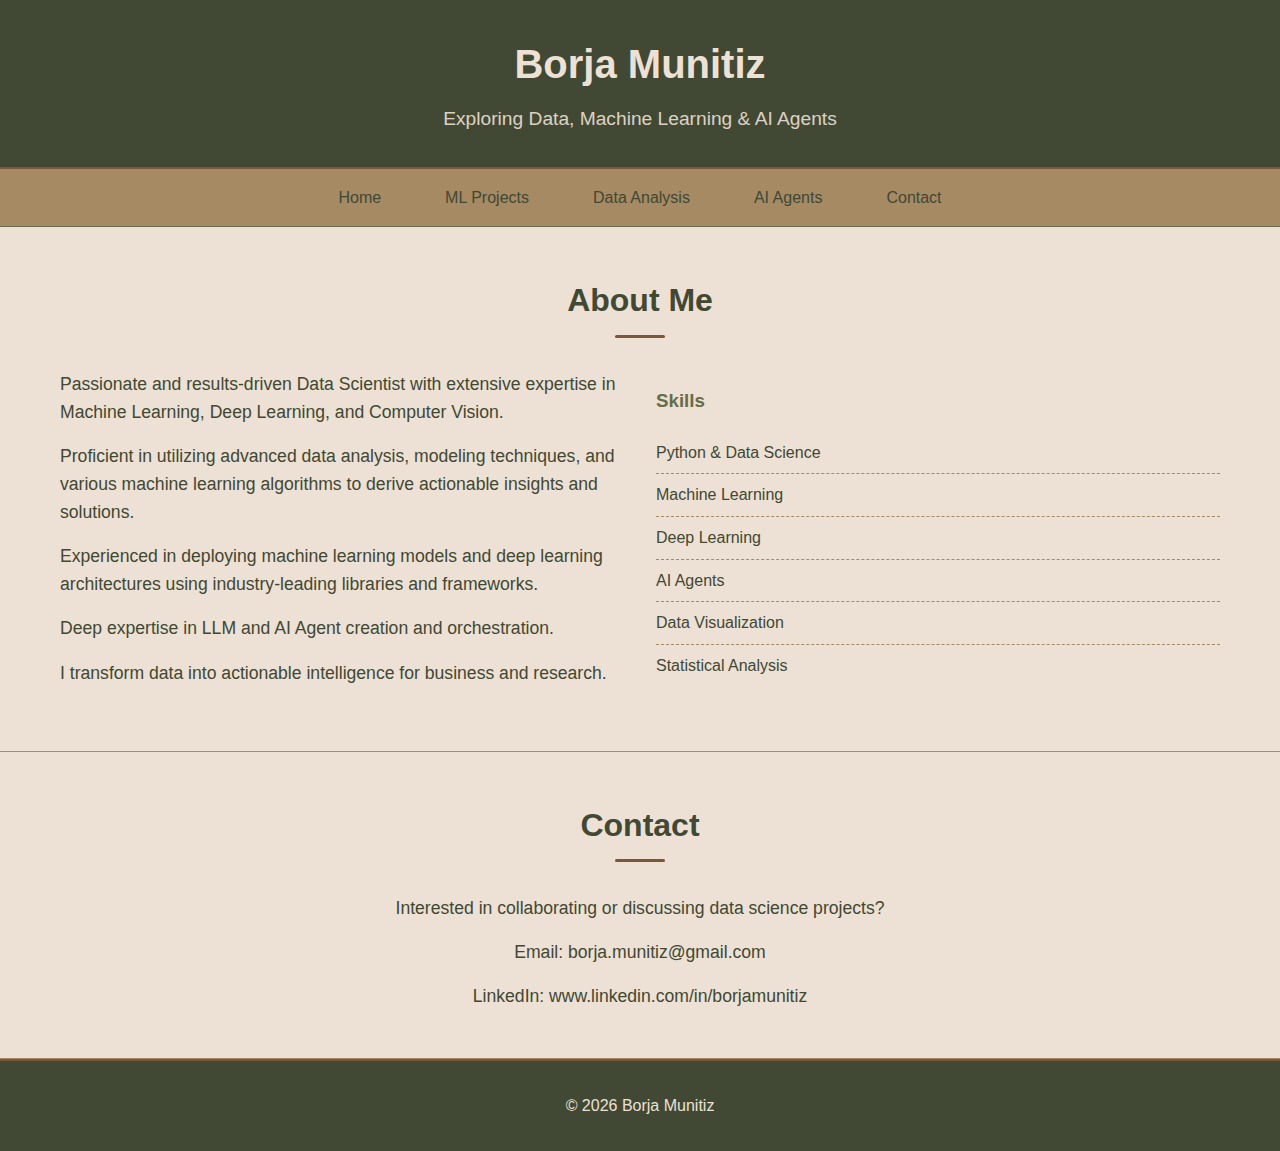
<file: index.html>
<!DOCTYPE html>
<html lang="en">
<head>
    <meta charset="UTF-8">
    <meta name="viewport" content="width=device-width, initial-scale=1.0">
    <title>Borja Munitiz</title>
    <link rel="stylesheet" href="styles.css">
</head>
<body>
    <header>
        <div class="container">
            <h1>Borja Munitiz</h1>
            <p>Exploring Data, Machine Learning & AI Agents</p>
        </div>
    </header>

    <nav>
        <div class="container">
            <ul>
                <li><a href="index.html">Home</a></li>
                <li><a href="ml.html">ML Projects</a></li>
                <li><a href="data-analysis.html">Data Analysis</a></li>
                <li><a href="ai-agents.html">AI Agents</a></li>
                <li><a href="contact.html">Contact</a></li>
            </ul>
        </div>
    </nav>

    <section id="about" class="section">
        <div class="container">
            <h2>About Me</h2>
            <div class="about-content">
                <div class="about-text">
                    <p>Passionate and results-driven Data Scientist with extensive expertise in Machine Learning, Deep Learning, and Computer Vision. 
                    <p>Proficient in utilizing advanced data analysis, modeling techniques, and various machine learning algorithms to derive actionable insights and solutions. </p>
                    <p>Experienced in deploying machine learning models and deep learning architectures using industry-leading libraries and frameworks.</p> 
                    <p>Deep expertise in LLM and AI Agent creation and orchestration.</p>
                    <p>I transform data into actionable intelligence for business and research.</p>
                </div>
                <div class="skills">
                    <h3>Skills</h3>
                    <ul>
                        <li>Python & Data Science</li>
                        <li>Machine Learning</li>
                        <li>Deep Learning</li>
                        <li>AI Agents</li>
                        <li>Data Visualization</li>
                        <li>Statistical Analysis</li>
                    </ul>
                </div>
            </div>
        </div>
    </section>


    <section id="contact" class="section">
        <div class="container">
            <h2>Contact</h2>
            <div class="contact-content">
                <div class="contact-info">
                    <p>Interested in collaborating or discussing data science projects?</p>
                    <p>Email: borja.munitiz@gmail.com</p>
                    <p>LinkedIn: www.linkedin.com/in/borjamunitiz</p>
                </div>
            </div>
        </div>
    </section>

    <footer>
        <div class="container">
            <p>&copy; 2026 Borja Munitiz</p>
        </div>
    </footer>
</body>
</html>
</file>
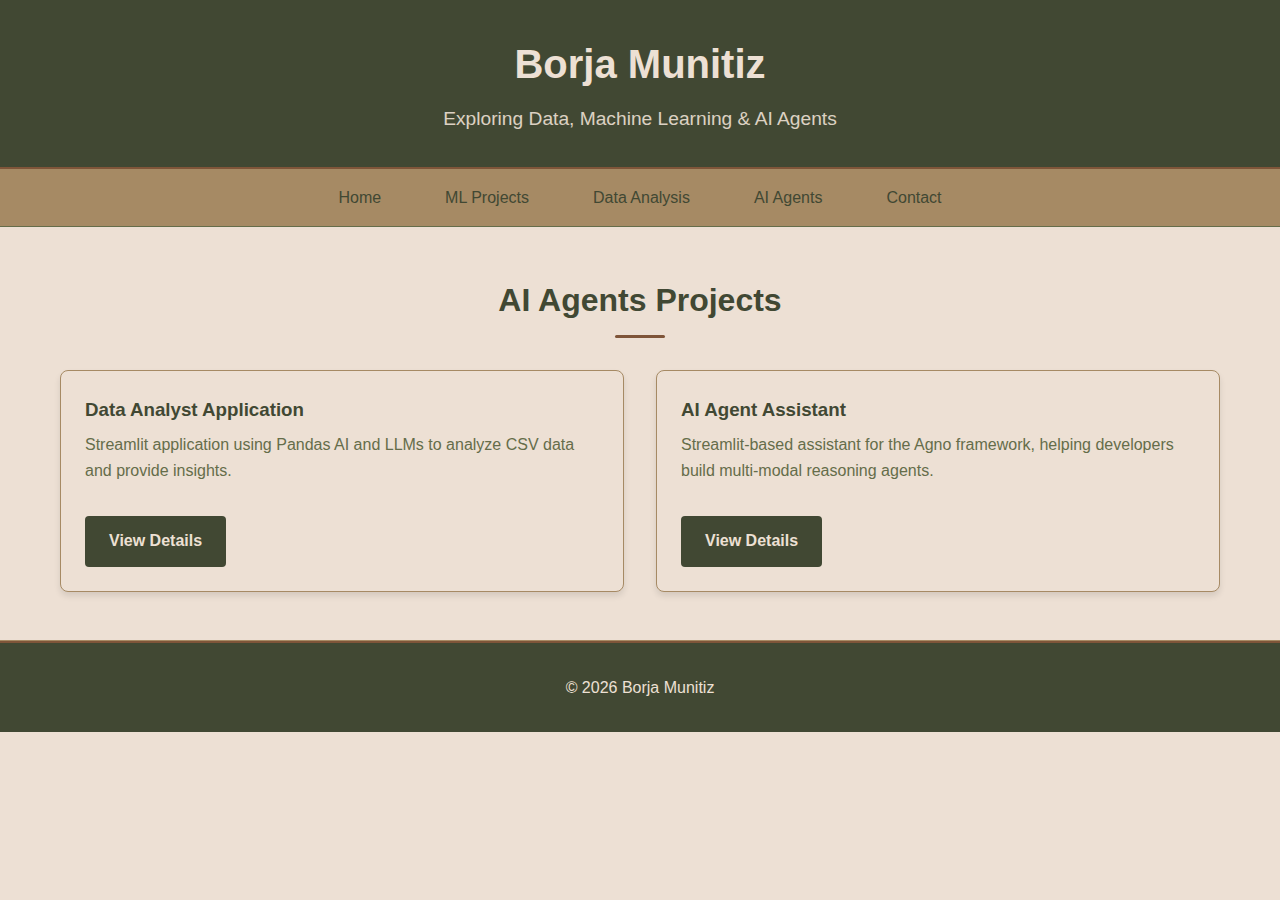
<file: ai-agents.html>
<!DOCTYPE html>
<html lang="en">
<head>
    <meta charset="UTF-8">
    <meta name="viewport" content="width=device-width, initial-scale=1.0">
    <title>AI Agents Projects - Borja Munitiz</title>
    <link rel="stylesheet" href="styles.css">
</head>
<body>
    <header>
        <div class="container">
            <h1>Borja Munitiz</h1>
            <p>Exploring Data, Machine Learning & AI Agents</p>
        </div>
    </header>

    <nav>
        <div class="container">
            <ul>
                <li><a href="index.html">Home</a></li>
                <li><a href="ml.html">ML Projects</a></li>
                <li><a href="data-analysis.html">Data Analysis</a></li>
                <li><a href="ai-agents.html">AI Agents</a></li>
                <li><a href="contact.html">Contact</a></li>
            </ul>
        </div>
    </nav>

    <section class="section">
        <div class="container">
            <h2>AI Agents Projects</h2>
            <div class="projects-grid">
                <div class="project-card">
                    <h3>Data Analyst Application</h3>
                    <p>Streamlit application using Pandas AI and LLMs to analyze CSV data and provide insights.</p>
                    <a href="ai-agents/data-analyst.html" class="btn">View Details</a>
                </div>
                <div class="project-card">
                    <h3>AI Agent Assistant</h3>
                    <p>Streamlit-based assistant for the Agno framework, helping developers build multi-modal reasoning agents.</p>
                    <a href="ai-agents/agent-assistant.html" class="btn">View Details</a>
                </div>
            </div>
        </div>
    </section>

    <footer>
        <div class="container">
            <p>&copy; 2026 Borja Munitiz</p>
        </div>
    </footer>
</body>
</html>
</file>
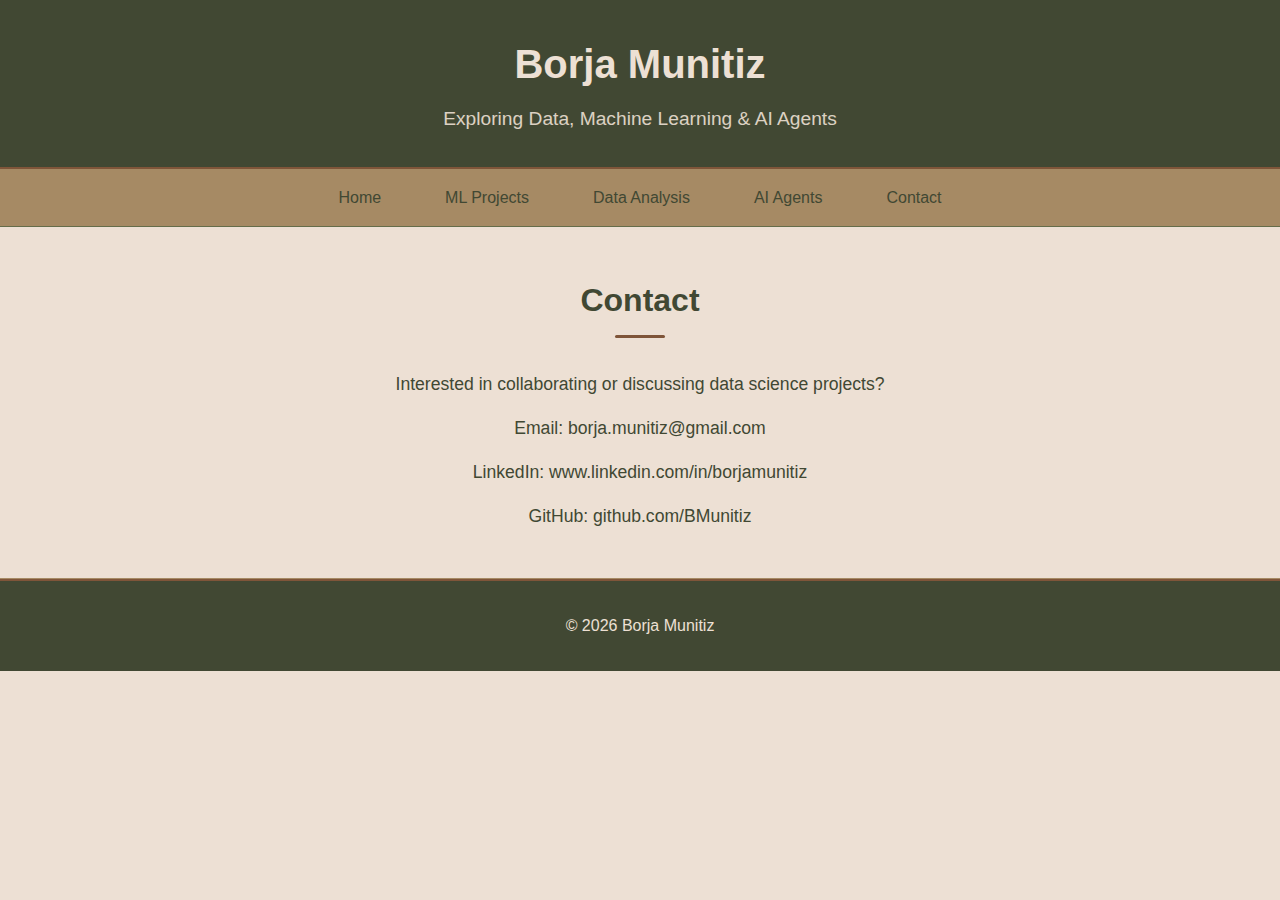
<file: contact.html>
<!DOCTYPE html>
<html lang="en">
<head>
    <meta charset="UTF-8">
    <meta name="viewport" content="width=device-width, initial-scale=1.0">
    <title>Contact - Borja Munitiz</title>
    <link rel="stylesheet" href="styles.css">
</head>
<body>
    <header>
        <div class="container">
            <h1>Borja Munitiz</h1>
            <p>Exploring Data, Machine Learning & AI Agents</p>
        </div>
    </header>

    <nav>
        <div class="container">
            <ul>
                <li><a href="index.html">Home</a></li>
                <li><a href="ml.html">ML Projects</a></li>
                <li><a href="data-analysis.html">Data Analysis</a></li>
                <li><a href="ai-agents.html">AI Agents</a></li>
                <li><a href="contact.html">Contact</a></li>
            </ul>
        </div>
    </nav>

    <section class="section">
        <div class="container">
            <h2>Contact</h2>
            <div class="contact-content">
                <div class="contact-info">
                    <p>Interested in collaborating or discussing data science projects?</p>
                    <p>Email: borja.munitiz@gmail.com</p>
                    <p>LinkedIn: www.linkedin.com/in/borjamunitiz</p>
                    <p>GitHub: github.com/BMunitiz</p>
                </div>
            </div>
        </div>
    </section>

    <footer>
        <div class="container">
            <p>&copy; 2026 Borja Munitiz</p>
        </div>
    </footer>
</body>
</html>
</file>
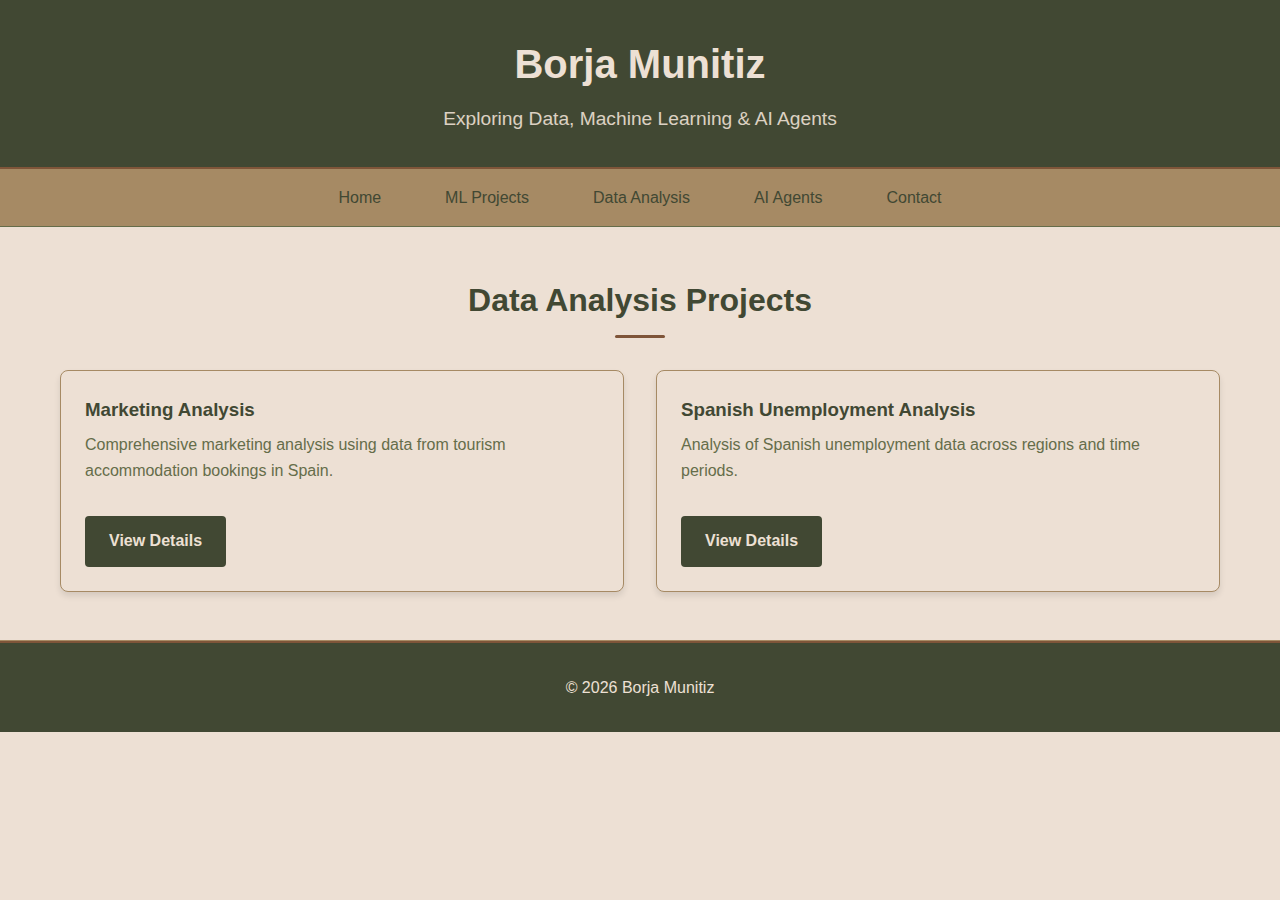
<file: data-analysis.html>
<!DOCTYPE html>
<html lang="en">
<head>
    <meta charset="UTF-8">
    <meta name="viewport" content="width=device-width, initial-scale=1.0">
    <title>Data Analysis Projects - Borja Munitiz</title>
    <link rel="stylesheet" href="styles.css">
</head>
<body>
    <header>
        <div class="container">
            <h1>Borja Munitiz</h1>
            <p>Exploring Data, Machine Learning & AI Agents</p>
        </div>
    </header>

    <nav>
        <div class="container">
            <ul>
                <li><a href="index.html">Home</a></li>
                <li><a href="ml.html">ML Projects</a></li>
                <li><a href="data-analysis.html">Data Analysis</a></li>
                <li><a href="ai-agents.html">AI Agents</a></li>
                <li><a href="contact.html">Contact</a></li>
            </ul>
        </div>
    </nav>

    <section class="section">
        <div class="container">
            <h2>Data Analysis Projects</h2>
            <div class="projects-grid">
                <div class="project-card">
                    <h3>Marketing Analysis</h3>
                    <p>Comprehensive marketing analysis using data from tourism accommodation bookings in Spain.</p>
                    <a href="data-analysis/marketing-analysis.html" class="btn">View Details</a>
                </div>
                 <div class="project-card">
                    <h3>Spanish Unemployment Analysis</h3>
                    <p>Analysis of Spanish unemployment data across regions and time periods.</p>
                    <a href="data-analysis/spanish-unemployment-analysis.html" class="btn">View Details</a>
                </div>
            </div>
        </div>
    </section>

    <footer>
        <div class="container">
            <p>&copy; 2026 Borja Munitiz</p>
        </div>
    </footer>
</body>
</html>
</file>
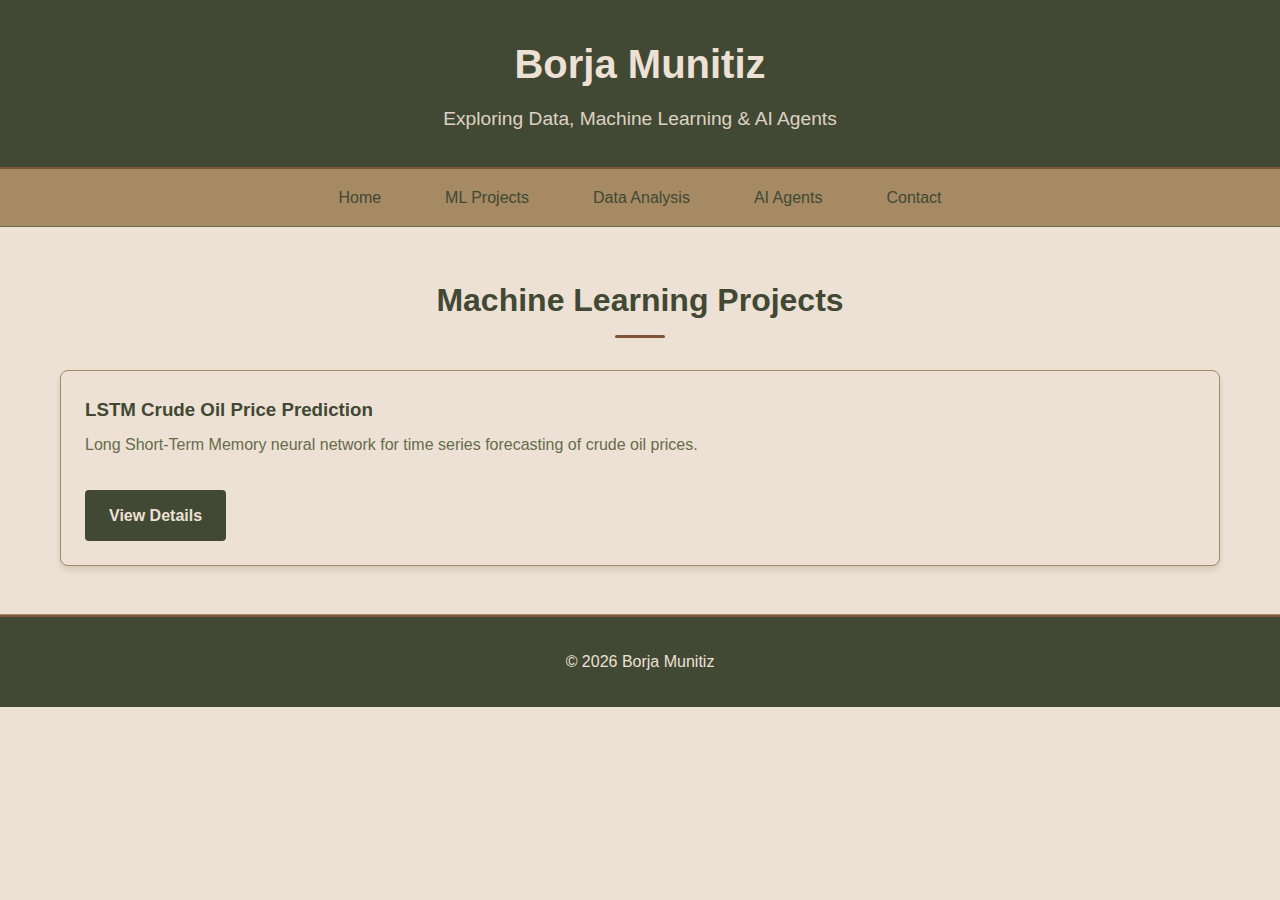
<file: ml.html>
<!DOCTYPE html>
<html lang="en">
<head>
    <meta charset="UTF-8">
    <meta name="viewport" content="width=device-width, initial-scale=1.0">
    <title>ML Projects - Borja Munitiz</title>
    <link rel="stylesheet" href="styles.css">
</head>
<body>
    <header>
        <div class="container">
            <h1>Borja Munitiz</h1>
            <p>Exploring Data, Machine Learning & AI Agents</p>
        </div>
    </header>

    <nav>
        <div class="container">
            <ul>
                <li><a href="index.html">Home</a></li>
                <li><a href="ml.html">ML Projects</a></li>
                <li><a href="data-analysis.html">Data Analysis</a></li>
                <li><a href="ai-agents.html">AI Agents</a></li>
                <li><a href="contact.html">Contact</a></li>
            </ul>
        </div>
    </nav>

    <section class="section">
        <div class="container">
            <h2>Machine Learning Projects</h2>
            <div class="projects-grid">
                <div class="project-card">
                    <h3>LSTM Crude Oil Price Prediction</h3>
                    <p>Long Short-Term Memory neural network for time series forecasting of crude oil prices.</p>
                    <a href="ML/lstm-crude-oil.html" class="btn">View Details</a>
                </div>
            </div>
        </div>
    </section>

    <footer>
        <div class="container">
            <p>&copy; 2026 Borja Munitiz</p>
        </div>
    </footer>
</body>
</html>
</file>
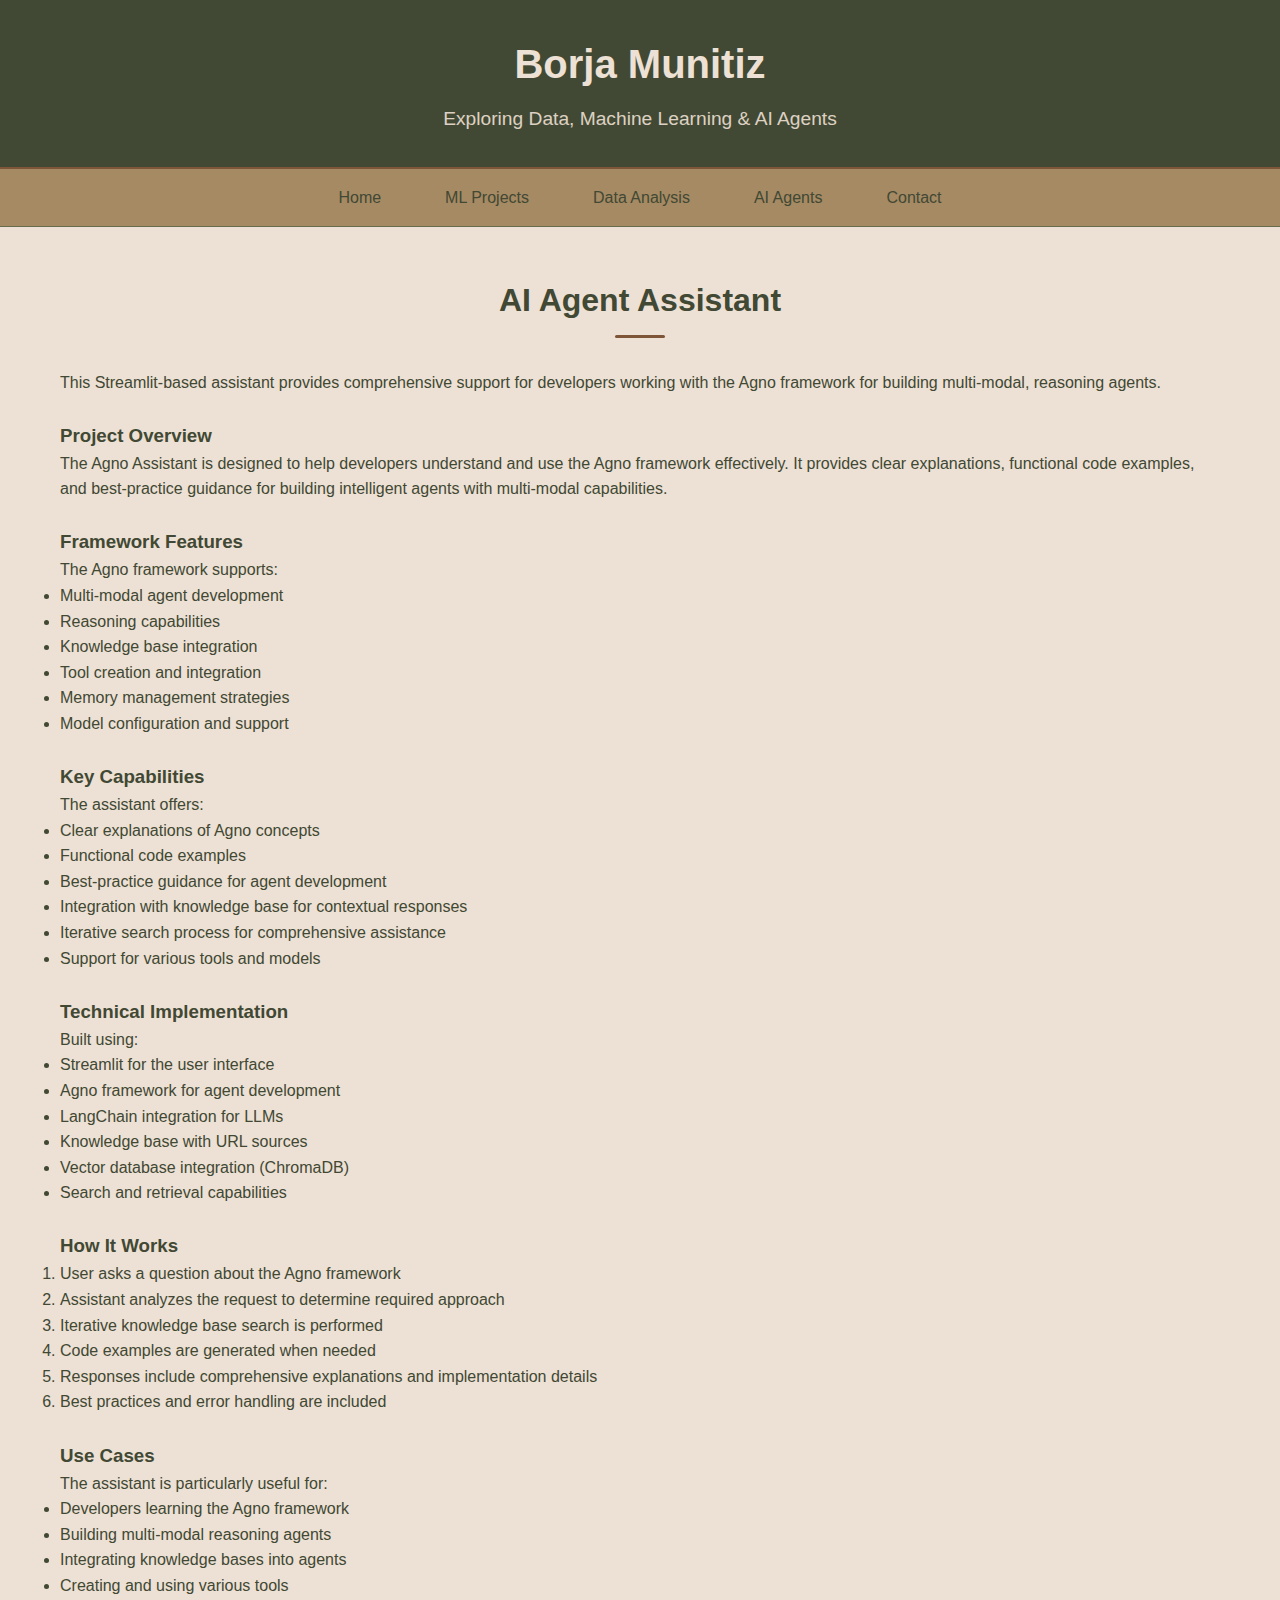
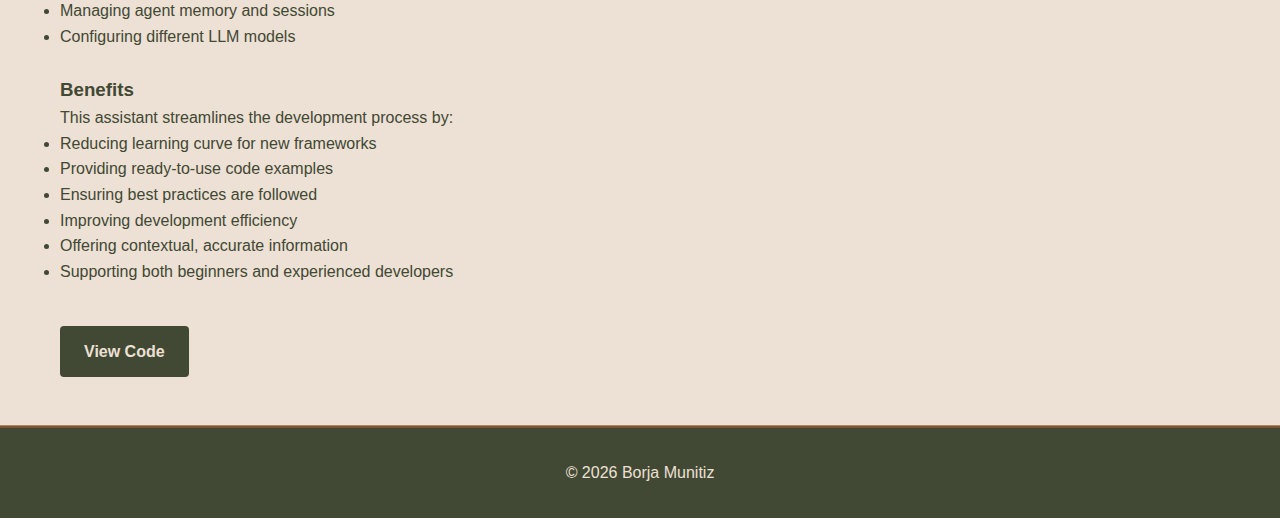
<file: ai-agents/agent-assistant.html>
<!DOCTYPE html>
<html lang="en">
<head>
    <meta charset="UTF-8">
    <meta name="viewport" content="width=device-width, initial-scale=1.0">
    <title>AI Agent Assistant - Borja Munitiz</title>
    <link rel="stylesheet" href="../styles.css">
</head>
<body>
    <header>
        <div class="container">
            <h1>Borja Munitiz</h1>
            <p>Exploring Data, Machine Learning & AI Agents</p>
        </div>
    </header>

    <nav>
        <div class="container">
            <ul>
                <li><a href="../index.html">Home</a></li>
                <li><a href="../ml.html">ML Projects</a></li>
                <li><a href="../data-analysis.html">Data Analysis</a></li>
                <li><a href="../ai-agents.html">AI Agents</a></li>
                <li><a href="../contact.html">Contact</a></li>
            </ul>
        </div>
    </nav>

    <section class="section">
        <div class="container">
            <h2>AI Agent Assistant</h2>
            <div class="project-detail">
                <div class="project-description">
                    <p>This Streamlit-based assistant provides comprehensive support for developers working with the Agno framework for building multi-modal, reasoning agents.</p>
                    <br/>
                    <h3>Project Overview</h3>
                    <p>The Agno Assistant is designed to help developers understand and use the Agno framework effectively. It provides clear explanations, functional code examples, and best-practice guidance for building intelligent agents with multi-modal capabilities.</p>
                    <br/>
                    <h3>Framework Features</h3>
                    <p>The Agno framework supports:</p>
                    <ul>
                        <li>Multi-modal agent development</li>
                        <li>Reasoning capabilities</li>
                        <li>Knowledge base integration</li>
                        <li>Tool creation and integration</li>
                        <li>Memory management strategies</li>
                        <li>Model configuration and support</li>
                    </ul>
                    <br/>
                    <h3>Key Capabilities</h3>
                    <p>The assistant offers:</p>
                    <ul>
                        <li>Clear explanations of Agno concepts</li>
                        <li>Functional code examples</li>
                        <li>Best-practice guidance for agent development</li>
                        <li>Integration with knowledge base for contextual responses</li>
                        <li>Iterative search process for comprehensive assistance</li>
                        <li>Support for various tools and models</li>
                    </ul>
                    <br/>
                    <h3>Technical Implementation</h3>
                    <p>Built using:</p>
                    <ul>
                        <li>Streamlit for the user interface</li>
                        <li>Agno framework for agent development</li>
                        <li>LangChain integration for LLMs</li>
                        <li>Knowledge base with URL sources</li>
                        <li>Vector database integration (ChromaDB)</li>
                        <li>Search and retrieval capabilities</li>
                    </ul>
                    <br/>
                    <h3>How It Works</h3>
                    <ol>
                        <li>User asks a question about the Agno framework</li>
                        <li>Assistant analyzes the request to determine required approach</li>
                        <li>Iterative knowledge base search is performed</li>
                        <li>Code examples are generated when needed</li>
                        <li>Responses include comprehensive explanations and implementation details</li>
                        <li>Best practices and error handling are included</li>
                    </ol>
                    <br/>
                    <h3>Use Cases</h3>
                    <p>The assistant is particularly useful for:</p>
                    <ul>
                        <li>Developers learning the Agno framework</li>
                        <li>Building multi-modal reasoning agents</li>
                        <li>Integrating knowledge bases into agents</li>
                        <li>Creating and using various tools</li>
                        <li>Managing agent memory and sessions</li>
                        <li>Configuring different LLM models</li>
                    </ul>
                    <br/>
                    <h3>Benefits</h3>
                    <p>This assistant streamlines the development process by:</p>
                    <ul>
                        <li>Reducing learning curve for new frameworks</li>
                        <li>Providing ready-to-use code examples</li>
                        <li>Ensuring best practices are followed</li>
                        <li>Improving development efficiency</li>
                        <li>Offering contextual, accurate information</li>
                        <li>Supporting both beginners and experienced developers</li>
                    </ul>
                    <br/>
                    <a href="https://github.com/BMunitiz/portfolio_2026/blob/main/ai_agents/Agent_assistant/agno_assist.py" class="btn">View Code</a>
                </div>
            </div>
        </div>
    </section>

    <footer>
        <div class="container">
            <p>&copy; 2026 Borja Munitiz</p>
        </div>
    </footer>
</body>
</html>
</file>
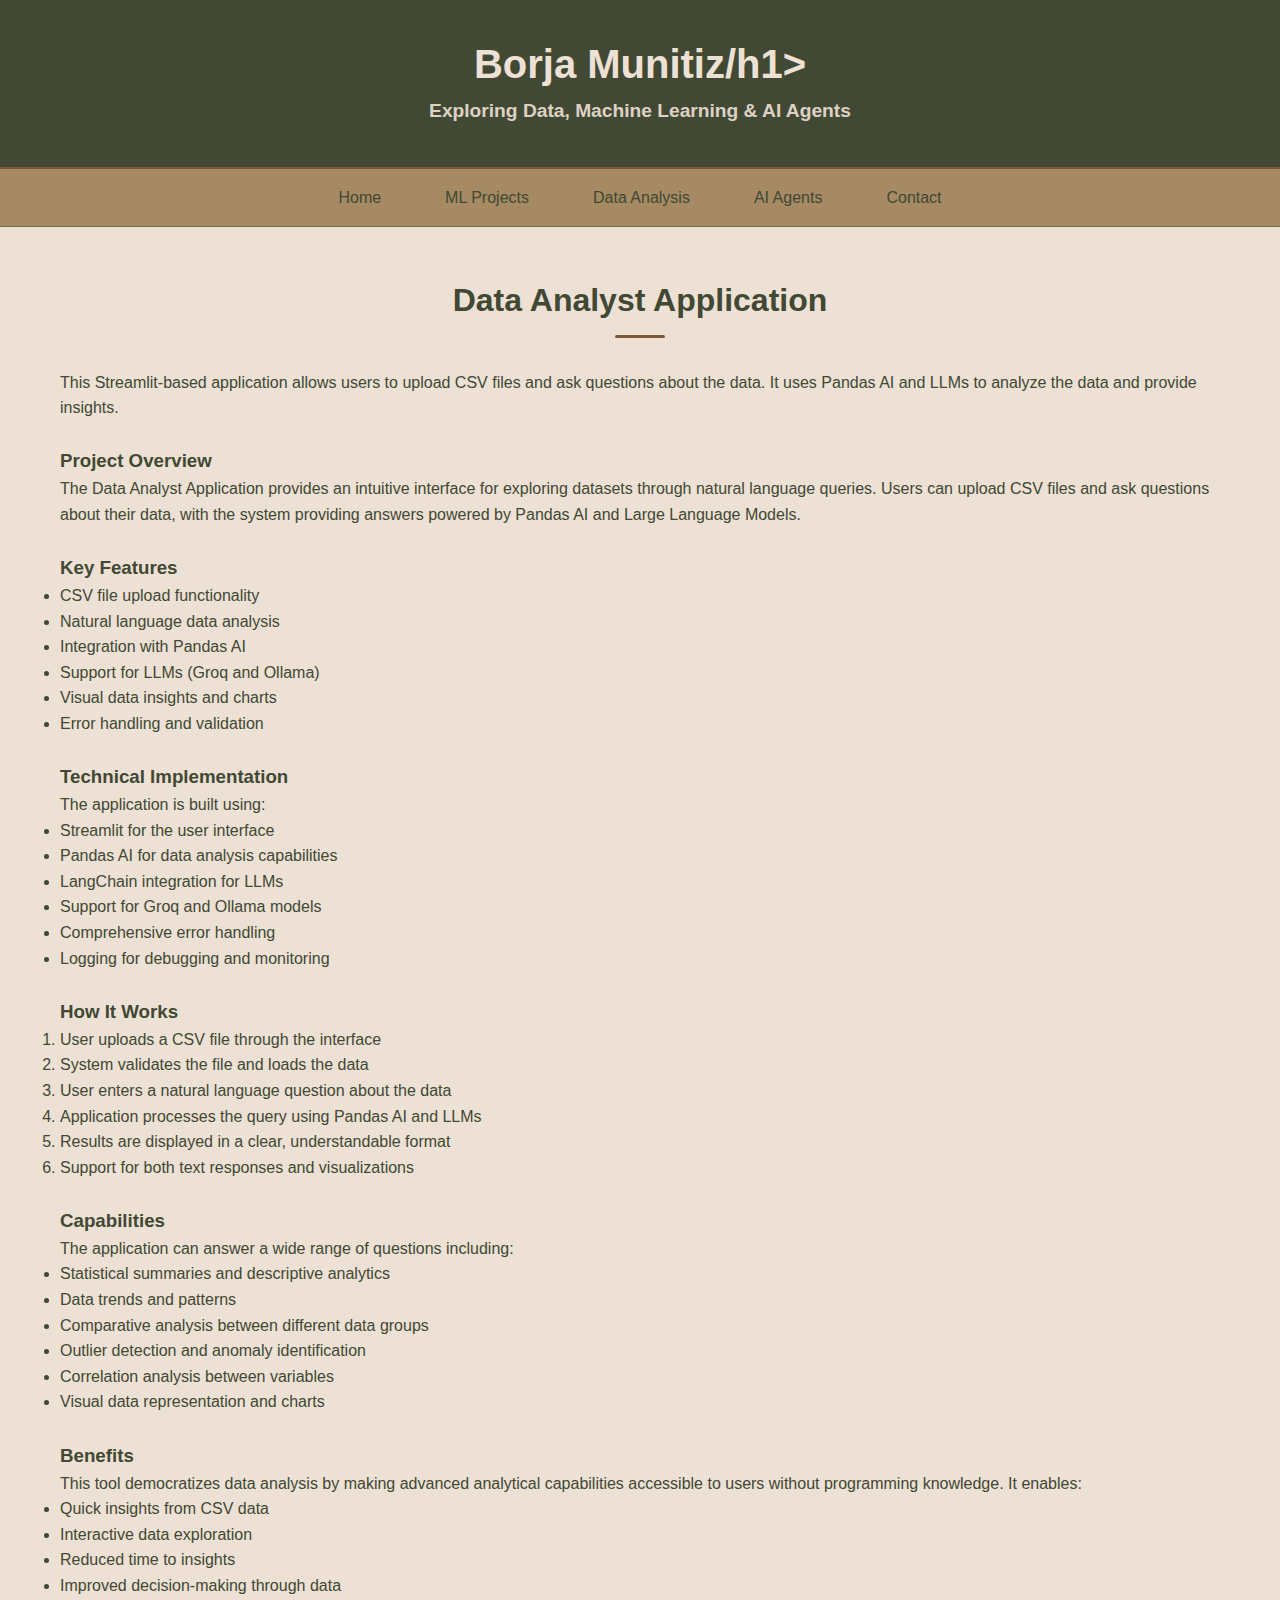
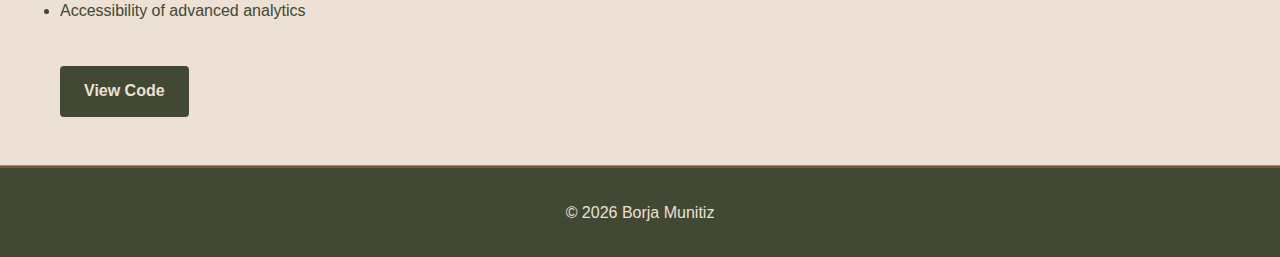
<file: ai-agents/data-analyst.html>
<!DOCTYPE html>
<html lang="en">
<head>
    <meta charset="UTF-8">
    <meta name="viewport" content="width=device-width, initial-scale=1.0">
    <title>Data Analyst Application - Borja Munitiz</title>
    <link rel="stylesheet" href="../styles.css">
</head>
<body>
    <header>
        <div class="container">
            <h1>Borja Munitiz/h1>
            <p>Exploring Data, Machine Learning & AI Agents</p>
        </div>
    </header>

    <nav>
        <div class="container">
            <ul>
                <li><a href="../index.html">Home</a></li>
                <li><a href="../ml.html">ML Projects</a></li>
                <li><a href="../data-analysis.html">Data Analysis</a></li>
                <li><a href="../ai-agents.html">AI Agents</a></li>
                <li><a href="../contact.html">Contact</a></li>
            </ul>
        </div>
    </nav>

    <section class="section">
        <div class="container">
            <h2>Data Analyst Application</h2>
            <div class="project-detail">
                <div class="project-description">
                    <p>This Streamlit-based application allows users to upload CSV files and ask questions about the data. It uses Pandas AI and LLMs to analyze the data and provide insights.</p>
                    <br/>
                    <h3>Project Overview</h3>
                    <p>The Data Analyst Application provides an intuitive interface for exploring datasets through natural language queries. Users can upload CSV files and ask questions about their data, with the system providing answers powered by Pandas AI and Large Language Models.</p>
                    <br/>
                    <h3>Key Features</h3>
                    <ul>
                        <li>CSV file upload functionality</li>
                        <li>Natural language data analysis</li>
                        <li>Integration with Pandas AI</li>
                        <li>Support for LLMs (Groq and Ollama)</li>
                        <li>Visual data insights and charts</li>
                        <li>Error handling and validation</li>
                    </ul>
                    <br/>
                    <h3>Technical Implementation</h3>
                    <p>The application is built using:</p>
                    <ul>
                        <li>Streamlit for the user interface</li>
                        <li>Pandas AI for data analysis capabilities</li>
                        <li>LangChain integration for LLMs</li>
                        <li>Support for Groq and Ollama models</li>
                        <li>Comprehensive error handling</li>
                        <li>Logging for debugging and monitoring</li>
                    </ul>
                    <br/>
                    <h3>How It Works</h3>
                    <ol>
                        <li>User uploads a CSV file through the interface</li>
                        <li>System validates the file and loads the data</li>
                        <li>User enters a natural language question about the data</li>
                        <li>Application processes the query using Pandas AI and LLMs</li>
                        <li>Results are displayed in a clear, understandable format</li>
                        <li>Support for both text responses and visualizations</li>
                    </ol>
                    <br/>
                    <h3>Capabilities</h3>
                    <p>The application can answer a wide range of questions including:</p>
                    <ul>
                        <li>Statistical summaries and descriptive analytics</li>
                        <li>Data trends and patterns</li>
                        <li>Comparative analysis between different data groups</li>
                        <li>Outlier detection and anomaly identification</li>
                        <li>Correlation analysis between variables</li>
                        <li>Visual data representation and charts</li>
                    </ul>
                    <br/>
                    <h3>Benefits</h3>
                    <p>This tool democratizes data analysis by making advanced analytical capabilities accessible to users without programming knowledge. It enables:</p>
                    <ul>
                        <li>Quick insights from CSV data</li>
                        <li>Interactive data exploration</li>
                        <li>Reduced time to insights</li>
                        <li>Improved decision-making through data</li>
                        <li>Accessibility of advanced analytics</li>
                    </ul>
                    <br/>
                    <a href="https://github.com/BMunitiz/portfolio_2026/blob/main/ai_agents/Data_agent/app.py" class="btn">View Code</a>
                </div>
            </div>
        </div>
    </section>

    <footer>
        <div class="container">
            <p>&copy; 2026 Borja Munitiz</p>
        </div>
    </footer>
</body>
</html>
</file>
<file: styles.css>
/* Color Palette */
:root {
    --color1: #ede0d4ff; /* Light cream */
    --color2: #a68a64ff; /* Medium beige */
    --color3: #7f5539ff; /* Sage green */
    --color4: #656d4aff; /* Darker green */
    --color5: #414833ff; /* Deep forest green */
    

}

/* Base Styles */
* {
    margin: 0;
    padding: 0;
    box-sizing: border-box;
}

body {
    font-family: 'Segoe UI', Tahoma, Geneva, Verdana, sans-serif;
    line-height: 1.6;
    color: var(--color5);
    background-color: var(--color1);
}

.container {
    max-width: 1200px;
    margin: 0 auto;
    padding: 0 20px;
}

/* Header */
header {
    background-color: var(--color5);
    color: var(--color1);
    padding: 2rem 0;
    text-align: center;
    border-bottom: 2px solid var(--color3);
}

header h1 {
    font-size: 2.5rem;
    margin-bottom: 0.5rem;
}

header p {
    font-size: 1.2rem;
    opacity: 0.9;
}

/* Navigation */
nav {
    background-color: var(--color2);
    padding: 1rem 0;
    border-bottom: 1px solid var(--color4);
}

nav ul {
    display: flex;
    justify-content: center;
    list-style: none;
    flex-wrap: wrap;
}

nav ul li {
    margin: 0 1rem;
}

nav ul li a {
    color: var(--color5);
    text-decoration: none;
    font-weight: 500;
    padding: 0.5rem 1rem;
    border-radius: 4px;
    transition: all 0.3s ease;
}

nav ul li a:hover {
    background-color: var(--color3);
    color: var(--color1);
}

/* Sections */
.section {
    padding: 3rem 0;
    border-bottom: 1px solid var(--color2);
}

.section h2 {
    text-align: center;
    margin-bottom: 2rem;
    color: var(--color5);
    font-size: 2rem;
    position: relative;
}

.section h2::after {
    content: '';
    display: block;
    width: 50px;
    height: 3px;
    background-color: var(--color3);
    margin: 0.5rem auto;
    border-radius: 2px;
}

/* About Section */
.about-content {
    display: flex;
    flex-wrap: wrap;
    gap: 2rem;
    align-items: center;
}

.about-text {
    flex: 1;
    min-width: 300px;
}

.about-text p {
    margin-bottom: 1rem;
    font-size: 1.1rem;
}

.skills {
    flex: 1;
    min-width: 250px;
}

.skills h3 {
    color: var(--color4);
    margin-bottom: 1rem;
}

.skills ul {
    list-style: none;
}

.skills li {
    padding: 0.5rem 0;
    border-bottom: 1px dashed var(--color2);
}

.skills li:last-child {
    border-bottom: none;
}

/* Projects Section */
.projects-grid {
    display: grid;
    grid-template-columns: repeat(auto-fit, minmax(280px, 1fr));
    gap: 2rem;
}

.project-card {
    background-color: var(--color1);
    padding: 1.5rem;
    border-radius: 8px;
    box-shadow: 0 4px 6px rgba(0, 0, 0, 0.1);
    transition: transform 0.3s ease, box-shadow 0.3s ease;
    border: 1px solid var(--color2);
}

.project-card:hover {
    transform: translateY(-5px);
    box-shadow: 0 8px 15px rgba(0, 0, 0, 0.1);
}

.project-card h3 {
    color: var(--color5);
    margin-bottom: 0.5rem;
}

.project-card p {
    margin-bottom: 1rem;
    color: var(--color4);
}

.project-tag {
    display: inline-block;
    background-color: var(--color3);
    color: var(--color1);
    padding: 0.3rem 0.8rem;
    border-radius: 20px;
    font-size: 0.8rem;
    font-weight: bold;
}

/* Notebooks Section */
.notebooks-grid {
    display: grid;
    grid-template-columns: repeat(auto-fit, minmax(280px, 1fr));
    gap: 2rem;
}

.notebook-card {
    background-color: var(--color1);
    padding: 1.5rem;
    border-radius: 8px;
    box-shadow: 0 4px 6px rgba(0, 0, 0, 0.1);
    border: 1px solid var(--color2);
    transition: all 0.3s ease;
}

.notebook-card:hover {
    box-shadow: 0 8px 15px rgba(0, 0, 0, 0.1);
    border-color: var(--color3);
}

.notebook-card h3 {
    color: var(--color5);
    margin-bottom: 0.5rem;
}

.notebook-card p {
    margin-bottom: 1rem;
    color: var(--color4);
}

.notebook-meta {
    display: flex;
    flex-wrap: wrap;
    gap: 0.5rem;
}

.notebook-meta span {
    background-color: var(--color2);
    color: var(--color5);
    padding: 0.3rem 0.8rem;
    border-radius: 20px;
    font-size: 0.8rem;
}

/* Contact Section */
.contact-content {
    display: flex;
    flex-wrap: wrap;
    gap: 2rem;
    align-items: flex-start;
    text-align: center;
}

.contact-info {
    flex: 1;
    min-width: 300px;
}

.contact-info p {
    margin-bottom: 1rem;
    font-size: 1.1rem;
}

.contact-info p:last-child {
    margin-bottom: 0;
}

.contact-form {
    flex: 1;
    min-width: 300px;
}

.contact-form form {
    display: flex;
    flex-direction: column;
    gap: 1rem;
}

.contact-form input,
.contact-form textarea {
    padding: 0.8rem;
    border: 1px solid var(--color2);
    border-radius: 4px;
    background-color: var(--color1);
    font-family: inherit;
    font-size: 1rem;
}

.contact-form input:focus,
.contact-form textarea:focus {
    outline: none;
    border-color: var(--color3);
}

.contact-form button {
    background-color: var(--color5);
    color: var(--color1);
    border: none;
    padding: 1rem;
    border-radius: 4px;
    font-size: 1rem;
    font-weight: bold;
    cursor: pointer;
    transition: background-color 0.3s ease;
}

.contact-form button:hover {
    background-color: var(--color4);
}

/* Footer */
footer {
    background-color: var(--color5);
    color: var(--color1);
    text-align: center;
    padding: 2rem 0;
    border-top: 2px solid var(--color3);
}

/* Button Styles */
.btn {
    display: inline-block;
    background-color: var(--color5);
    color: var(--color1);
    padding: 0.8rem 1.5rem;
    border-radius: 4px;
    text-decoration: none;
    font-weight: bold;
    text-align: center;
    transition: all 0.3s ease;
    border: none;
    cursor: pointer;
    font-size: 1rem;
    margin-top: 1rem;
}

.btn:hover {
    background-color: var(--color4);
    transform: translateY(-2px);
    box-shadow: 0 4px 8px rgba(0, 0, 0, 0.1);
}

/* Visualization Placeholders */
.visualization-placeholder {
    background-color: var(--color1);
    padding: 1.5rem;
    border-radius: 8px;
    margin: 1.5rem 0;
    border: 1px solid var(--color3);
}

.visualization-placeholder p {
    margin-bottom: 0.8rem;
    color: var(--color5);
}

/* Responsive Design */
@media (max-width: 768px) {
    .about-content {
        flex-direction: column;
    }

    nav ul {
        flex-direction: column;
        align-items: center;
    }

    nav ul li {
        margin: 0.5rem 0;
    }

    .section {
        padding: 2rem 0;
    }

    header h1 {
        font-size: 2rem;
    }

    .section h2 {
        font-size: 1.5rem;
    }
}
</file>
